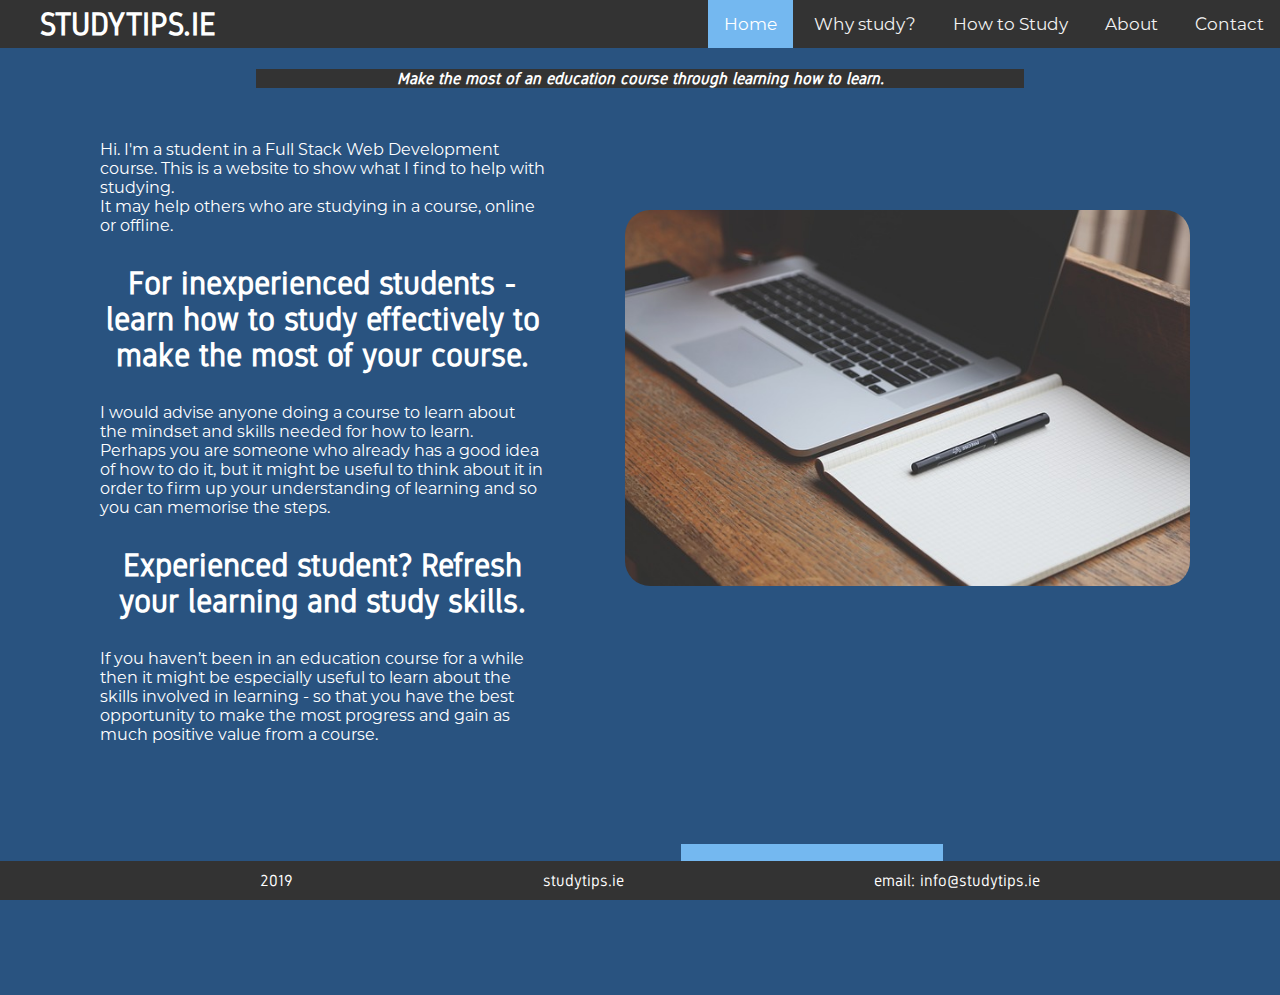
<file: index.html>
<!DOCTYPE html>
<html lang="en">

<head>
    <meta charset="UTF-8">
    <meta name="viewport" content="width=device-width, initial-scale=1.0">
    <meta http-equiv="X-UA-Compatible" content="ie=edge">
    <title>Study Tips</title>

    <!-- Load favicons and device-specific icons -->
    <link rel="apple-touch-icon" sizes="180x180" href="apple-touch-icon.png">
    <link rel="icon" type="image/png" sizes="32x32" href="favicon-32x32.png">
    <link rel="icon" type="image/png" sizes="16x16" href="favicon-16x16.png">
    <link rel="manifest" href="site.webmanifest">


    <link rel="stylesheet" href="assets/css/style.css">

    <!-- Load an icon library to show a hamburger menu (bars) on small screens -->
    <link rel="stylesheet" href="https://cdnjs.cloudflare.com/ajax/libs/font-awesome/5.11.2/css/all.min.css">


</head>

<body>
    <!-- Navigation header bar -->

    <!-- Mobile header -->
    <header class="myheadermob" id="myHeadermob">

        <div class="pagetitlemob">
            <h1>StudyTips.ie</h1>
            <a href="javascript:void(0);" class="icon" onclick="myFunction()">
                <i class="fa fa-bars"></i>
            </a>
        </div>

    </header>

    <div class="topnavmob" id="myTopnavmob">


        <a href="index.html" class="active">Home</a>
        <a href="whystudy.html">Why study?</a>
        <a href="howtostudy.html">How to Study</a>
        <a href="about.html">About</a>
        <a href="contact.html">Contact</a>


    </div>



    <!-- Desktop header -->
    <header class="myheader" id="myHeader">

        <div class="pagetitle">
            <h1>StudyTips.ie</h1>
        </div>


        <div class="topnav" id="myTopnav">

            <a href="index.html" class="active">Home</a>
            <a href="whystudy.html">Why study?</a>
            <a href="howtostudy.html">How to Study</a>
            <a href="about.html">About</a>
            <a href="contact.html">Contact</a>

        </div>

    </header>


    <!-- Sub header -->
    <div class="subheader">
        <h4><i>Make the most of an education course through learning how to learn.</i></h4>
    </div>


    <!-- Content -->
    <article class="content">




        <!-- Homepage main content -->
        <span class="homecontent">
            <p>
                Hi. I'm a student in a Full Stack Web Development course. This is a website to show what I find to help
                with studying. <br> It may help others who are studying in a course, online or offline.
            </p>


            <h1>
                For inexperienced students - learn how to study effectively to make the most of your course.
            </h1>
            <p>
                I would advise anyone doing a course to learn about the mindset and skills needed for how to learn. <br>
                Perhaps you are someone who already has a good idea of how to do it, but it might be useful to think
                about it in order to firm up your understanding of learning and so you can memorise the steps.
            </p>

            <h1>
                Experienced student? Refresh your learning and study skills.
            </h1>
            <p>
                If you haven’t been in an education course for a while then it might be especially useful to learn about
                the skills involved in learning - so that you have the best opportunity to make the most progress and
                gain as much positive value from a course.
            </p>
        </span>


        <!-- Image -->

        <span id="laptopimage">
            <img src="assets/images/startup-593327_640.jpg" alt="laptop">
        </span>


    </article>

    <div class="pagenav-spacer"></div>

    <!-- "Page-turning" style navigation -->
    <nav class="page-nav">
        <a href="#" class="previous" id="pagenav-home">&#8249; Previous page</a>
        <a href="whystudy.html" class="next">Next page &#8250;</a>

    </nav>

    <div class="footer-spacer"></div>


    <!-- Footer -->
    <footer>
        <span>2019</span>
        <span>studytips.ie</span>
        <span>email: info@studytips.ie</span>
    </footer>

    <!-- Loading javascript after html and css, following progressive web design. -->
    <script src="assets/js/main.js"></script>

</body>

</html>
</file>
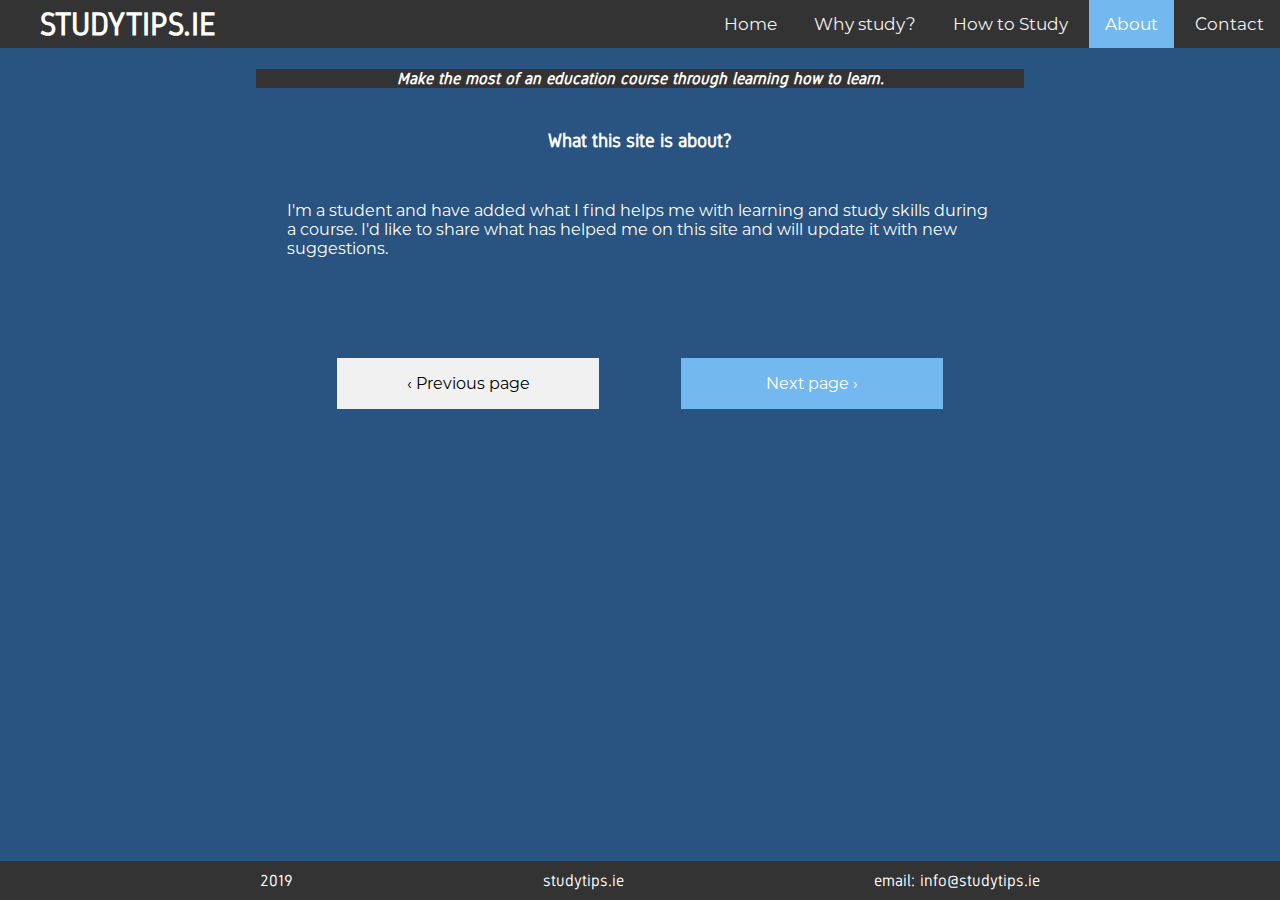
<file: about.html>
<!DOCTYPE html>
<html lang="en">

<head>
    <meta charset="UTF-8">
    <meta name="viewport" content="width=device-width, initial-scale=1.0">
    <meta http-equiv="X-UA-Compatible" content="ie=edge">
    <title>Study Tips</title>
    

    <link rel="stylesheet" href="assets/css/style.css">
    <link rel="stylesheet" href="assets/css/pages.css">


    <!-- Load an icon library to show a hamburger menu (bars) on small screens -->
    <link rel="stylesheet" href="https://cdnjs.cloudflare.com/ajax/libs/font-awesome/4.7.0/css/font-awesome.min.css">


    <!-- Load favicons and device-specific icons -->
    <link rel="apple-touch-icon" sizes="180x180" href="apple-touch-icon.png">
    <link rel="icon" type="image/png" sizes="32x32" href="favicon-32x32.png">
    <link rel="icon" type="image/png" sizes="16x16" href="favicon-16x16.png">
    <link rel="manifest" href="site.webmanifest">


</head>

<body>
    <!-- Navigation header bar -->

    <!-- Mobile header -->
    <header class="myheadermob" id="myHeadermob">

        <div class="pagetitlemob">
            <h1>StudyTips.ie</h1>

            <a href="javascript:void(0);" class="icon" onclick="myFunction()">
                <i class="fa fa-bars"></i>
            </a>
        </div>

    </header>

    <div class="topnavmob" id="myTopnavmob">

        <a href="index.html">Home</a>
        <a href="whystudy.html">Why study?</a>
        <a href="howtostudy.html">How to Study</a>
        <a href="about.html" class="active">About</a>
        <a href="contact.html">Contact</a>

    </div>



    <!-- Desktop header -->
    <header class="myheader" id="myHeader">

        <div class="pagetitle">
            <h1>StudyTips.ie</h1>
        </div>


        <div class="topnav" id="myTopnav">


            <a href="index.html">Home</a>
            <a href="whystudy.html">Why study?</a>
            <a href="howtostudy.html">How to Study</a>
            <a href="about.html" class="active">About</a>
            <a href="contact.html">Contact</a>

            </a>
        </div>

    </header>


    <!-- Sub header -->
    <div class="subheader">
        <h4><i>Make the most of an education course through learning how to learn.</i></h4>
    </div>


    <!-- Content -->
    <article id="content-about">

        <h3>What this site is about?</h3>
        <p>
            I'm a student and have added what I find helps me with learning and study skills during a course.

            I'd like to share what has helped me on this site and will update it with new suggestions.</p>

    </article>


    <!-- "Page-turning" style navigation -->
    <div class="pagenav-spacer"></div>

    <nav class="page-nav">
        <a href="howtostudy.html" class="previous">&#8249; Previous page</a>
        <a href="contact.html" class="next">Next page &#8250;</a>
    </nav>

    <div class="footer-spacer"></div>


    <!-- Footer -->
    <footer>
        <span>2019</span>
        <span>studytips.ie</span>
        <span>email: info@studytips.ie</span>
    </footer>




    <script src="assets/js/main.js"></script>

</body>

</html>
</file>
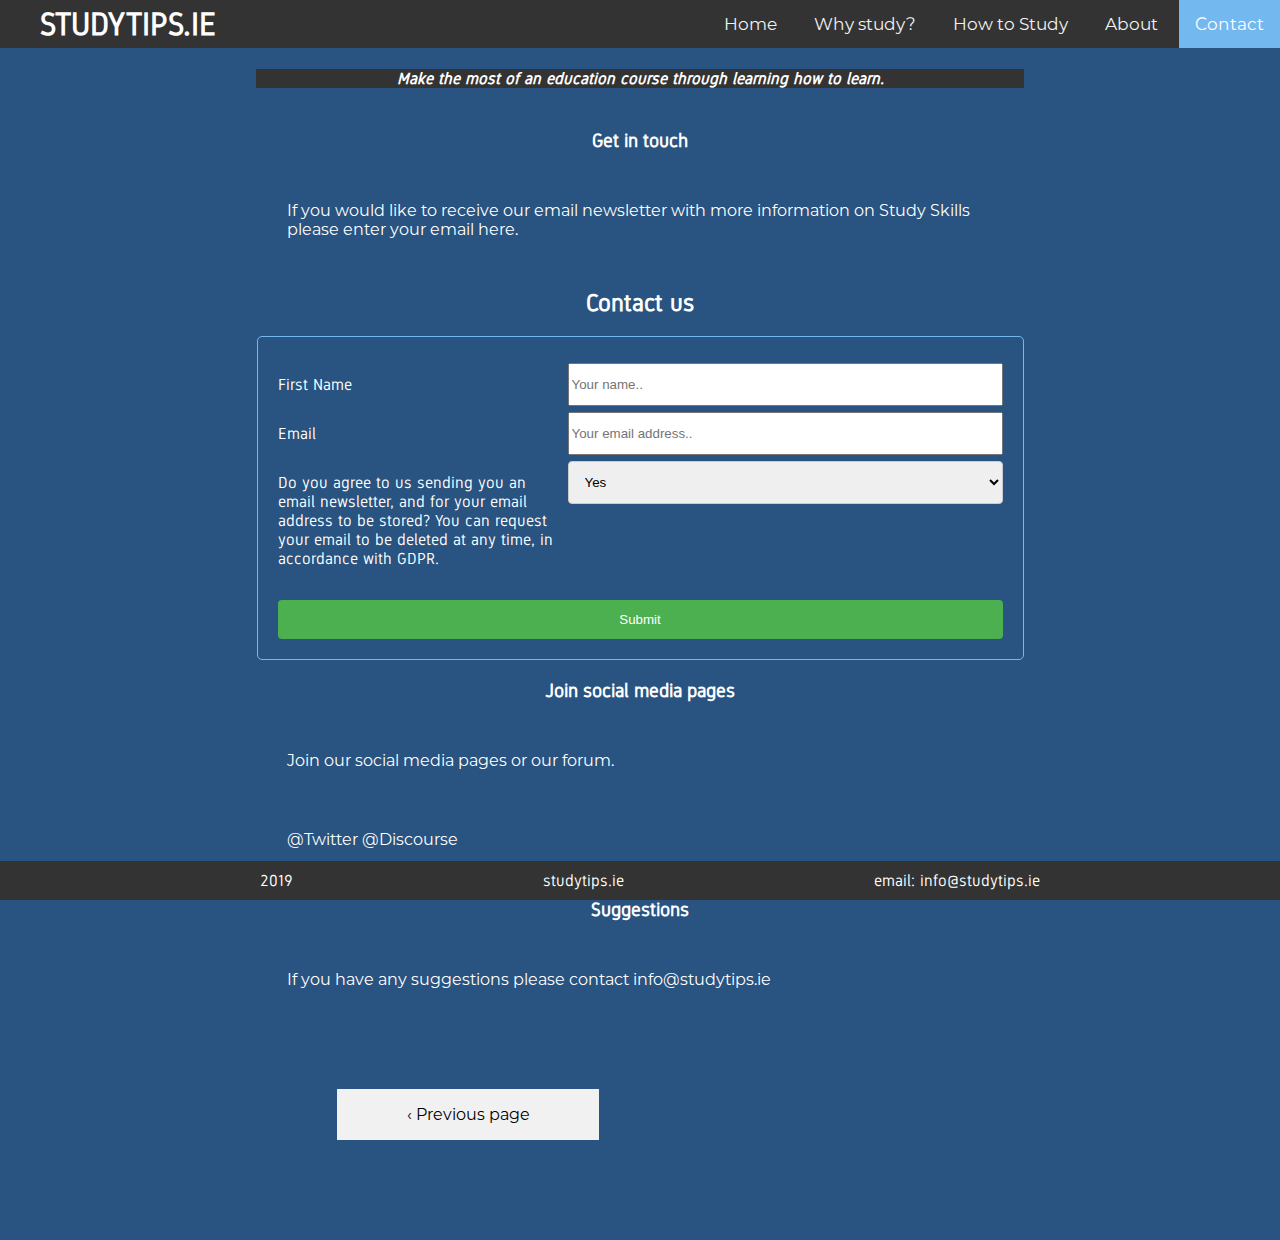
<file: contact.html>
<!DOCTYPE html>
<html lang="en">

<head>
    <meta charset="UTF-8">
    <meta name="viewport" content="width=device-width, initial-scale=1.0">
    <meta http-equiv="X-UA-Compatible" content="ie=edge">
    <title>Study Tips</title>


    <link rel="stylesheet" href="assets/css/style.css">
    <link rel="stylesheet" href="assets/css/pages.css">


    <!-- Load an icon library to show a hamburger menu (bars) on small screens -->
    <link rel="stylesheet" href="https://cdnjs.cloudflare.com/ajax/libs/font-awesome/4.7.0/css/font-awesome.min.css">


    <!-- Load favicons and device-specific icons -->
    <link rel="apple-touch-icon" sizes="180x180" href="apple-touch-icon.png">
    <link rel="icon" type="image/png" sizes="32x32" href="favicon-32x32.png">
    <link rel="icon" type="image/png" sizes="16x16" href="favicon-16x16.png">
    <link rel="manifest" href="site.webmanifest">


</head>

<body>
    <!-- Navigation header bar -->

    <!-- Mobile header -->
    <header class="myheadermob" id="myHeadermob">

        <div class="pagetitlemob">
            <h1>StudyTips.ie</h1>

            <a href="javascript:void(0);" class="icon" onclick="myFunction()">
                <i class="fa fa-bars"></i>
            </a>
        </div>

    </header>

    <div class="topnavmob" id="myTopnavmob">

        <a href="index.html">Home</a>
        <a href="whystudy.html">Why study?</a>
        <a href="howtostudy.html">How to Study</a>
        <a href="about.html">About</a>
        <a href="contact.html" class="active">Contact</a>

    </div>



    <!-- Desktop header -->
    <header class="myheader" id="myHeader">

        <div class="pagetitle">
            <h1>StudyTips.ie</h1>
        </div>


        <div class="topnav" id="myTopnav">


            <a href="index.html">Home</a>
            <a href="whystudy.html">Why study?</a>
            <a href="howtostudy.html">How to Study</a>
            <a href="about.html">About</a>
            <a href="contact.html" class="active">Contact</a>

            </a>
        </div>

    </header>


    <!-- Sub header -->
    <div class="subheader">
        <h4><i>Make the most of an education course through learning how to learn.</i></h4>
    </div>


    <!-- Content -->
    <article id="content-contact">

        <h3>Get in touch</h3>
        <p>If you would like to receive our email newsletter with more information on Study Skills please enter your
            email here.</p>


        <!-- This responsive form is based on an example from https://www.w3schools.com/howto/howto_css_responsive_form.asp -->

        <h2>Contact us</h2>
        <!-- <p>Resize the browser window to see the effect. When the screen is less than 600px wide, make the two columns
            stack on top of each other instead of next to each other.</p> -->

        <div class="container">
            <form method="GET">
                <div class="row">
                    <div class="col-25">
                        <label for="fname">First Name</label>
                    </div>
                    <div class="col-75">
                        <input type="text" id="fname" name="firstname" placeholder="Your name..">
                    </div>
                </div>
                <div class="row">
                    <div class="col-25">
                        <label for="email">Email</label>
                    </div>
                    <div class="col-75">
                        <input type="email" id="email" name="email" placeholder="Your email address.." required>
                    </div>
                </div>
                <div class="row">
                    <div class="col-25">
                        <label for="privacyconsent">Do you agree to us sending you an email newsletter, and for your
                            email address to be stored? You can request your email to be deleted at any time, in
                            accordance with GDPR.</label>
                    </div>
                    <div class="col-select">
                        <select id="privacyconsent" name="privacyconsent" required>
                            <option value="yes">Yes</option>
                            <option value="no">No</option>
                            <!-- <option value="usa">USA</option> -->
                        </select>
                    </div>
                </div>
                <!-- <div class="row">
                    <div class="col-25">
                        <label for="subject">Subject</label>
                    </div>
                    <div class="col-75">
                        <textarea id="subject" name="subject" placeholder="Write something.."
                            style="height:200px"></textarea>
                    </div>
                </div> -->
                <div class="row">
                    <input type="submit" value="Submit">
                </div>
            </form>
        </div>


        <h3>Join social media pages</h3>
        <p>Join our social media pages or our forum.</p>
        <p>@Twitter @Discourse</p>

        <h3>Suggestions</h3>
        <p>If you have any suggestions please contact info@studytips.ie</p>


    </article>



    <!-- "Page-turning" style navigation -->
    <div class="pagenav-spacer"></div>

    <nav class="page-nav">
        <a href="about.html" class="previous">&#8249; Previous page</a>
        <a href="#" class="next" id="pagenav-contact">Next page &#8250;</a>
    </nav>

    <div class="footer-spacer"></div>


    <!-- Footer -->
    <footer>
        <span>2019</span>
        <span>studytips.ie</span>
        <span>email: info@studytips.ie</span>
    </footer>


    <script src="assets/js/main.js"></script>

</body>

</html>
</file>
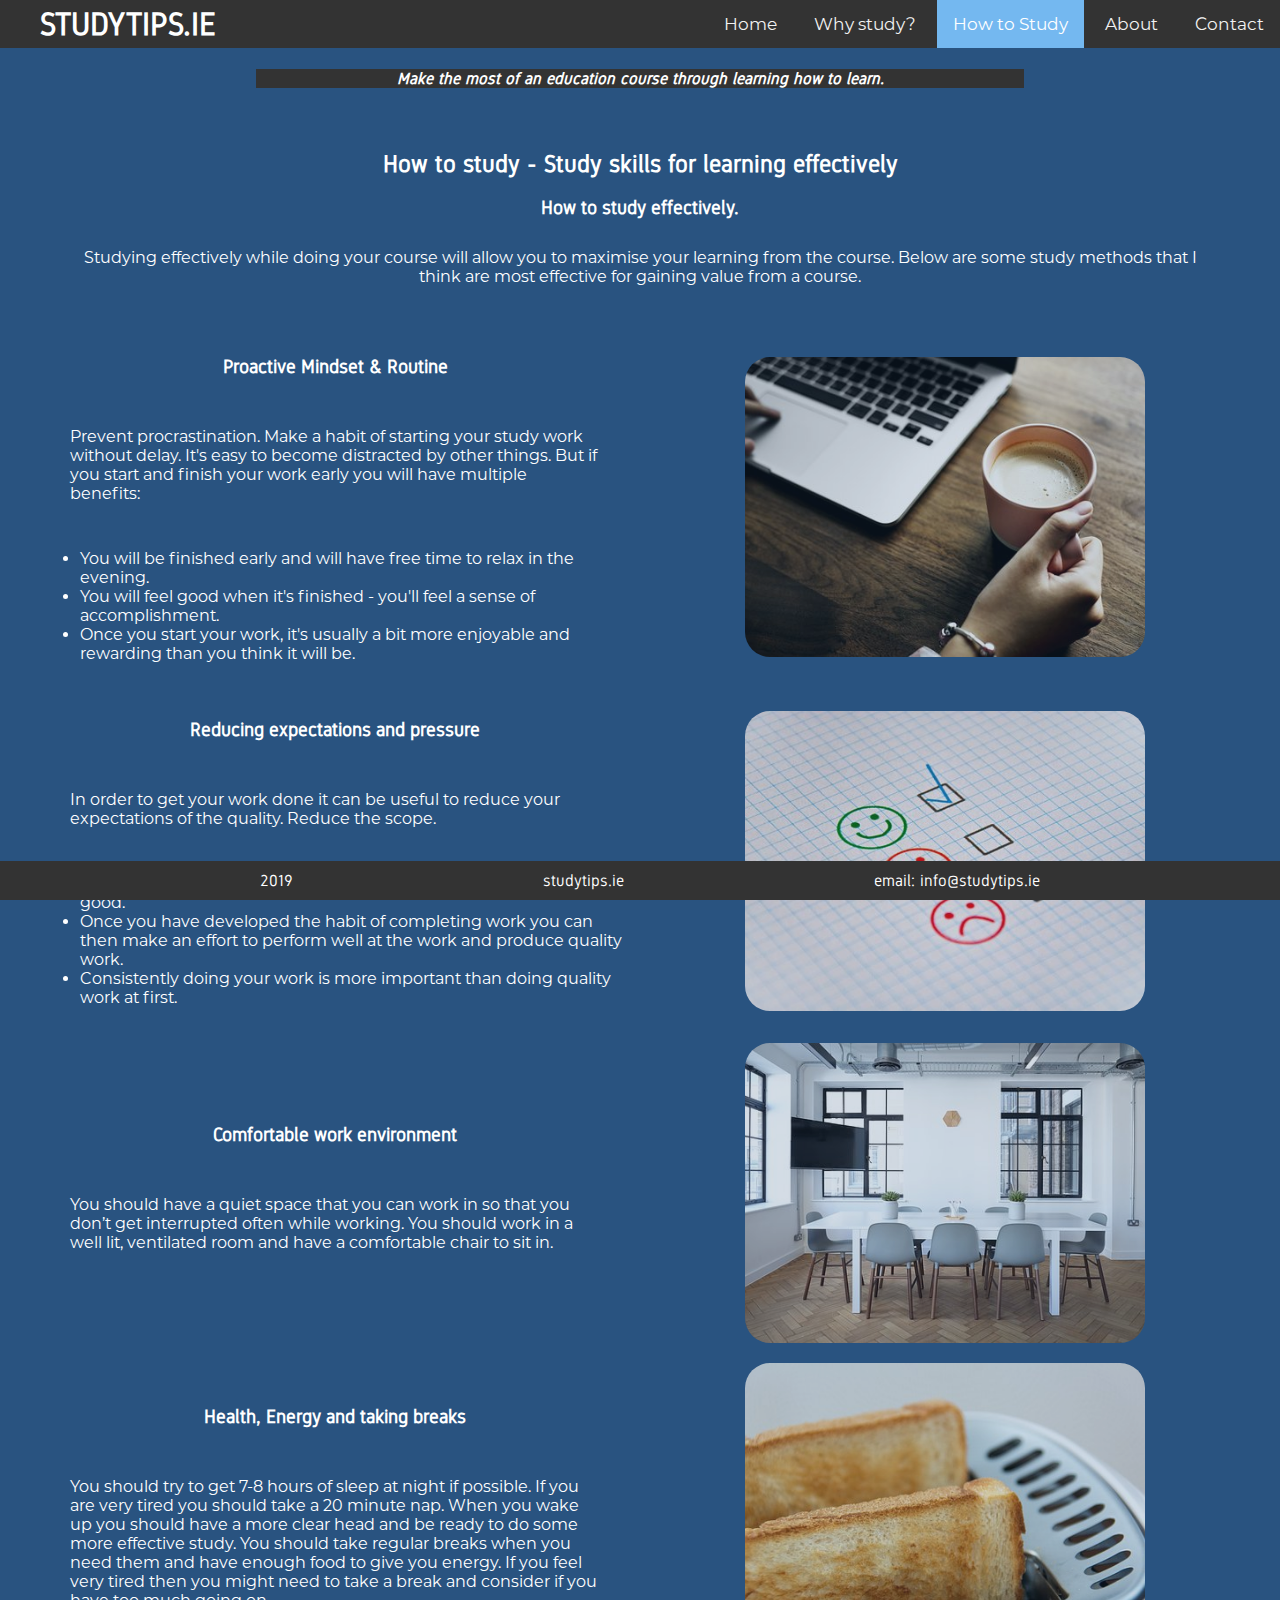
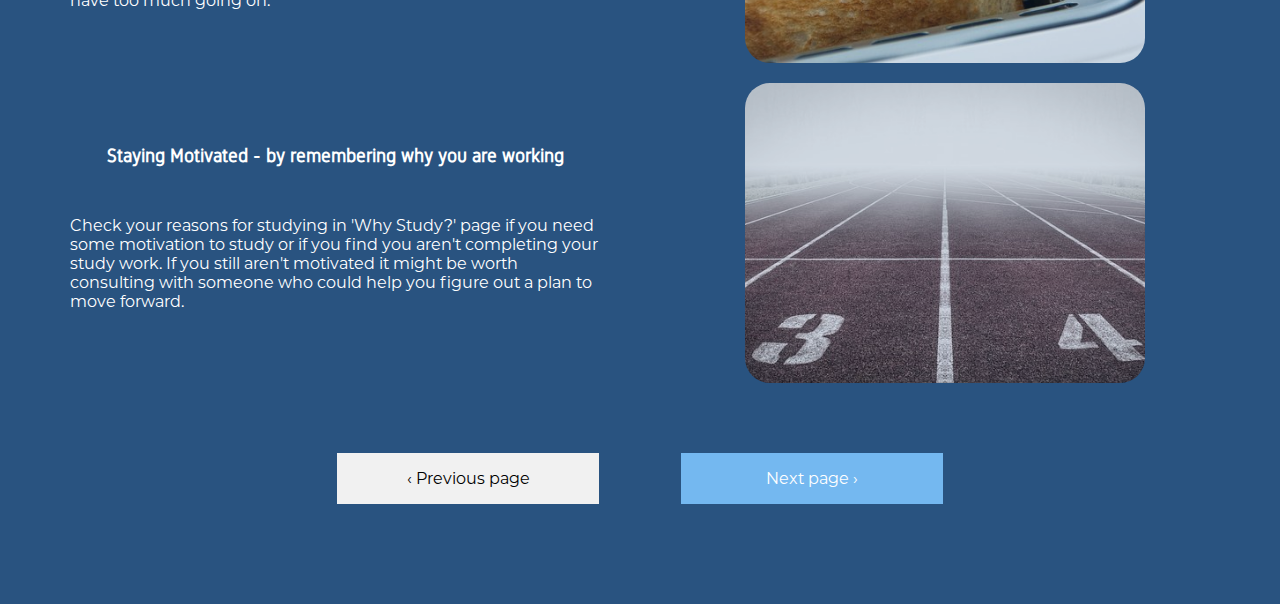
<file: howtostudy.html>
<!DOCTYPE html>
<html lang="en">

<head>
    <meta charset="UTF-8">
    <meta name="viewport" content="width=device-width, initial-scale=1.0">
    <meta http-equiv="X-UA-Compatible" content="ie=edge">
    <title>Study Tips</title>
    

    <link rel="stylesheet" href="assets/css/style.css">
    <link rel="stylesheet" href="assets/css/pages.css">

    <!-- Load favicons and device-specific icons -->
    <link rel="apple-touch-icon" sizes="180x180" href="apple-touch-icon.png">
    <link rel="icon" type="image/png" sizes="32x32" href="favicon-32x32.png">
    <link rel="icon" type="image/png" sizes="16x16" href="favicon-16x16.png">
    <link rel="manifest" href="site.webmanifest">


    <!-- Load an icon library to show a hamburger menu (bars) on small screens -->
    <link rel="stylesheet" href="https://cdnjs.cloudflare.com/ajax/libs/font-awesome/4.7.0/css/font-awesome.min.css">


</head>

<body>
    <!-- Navigation header bar -->

    <!-- Mobile header -->
    <header class="myheadermob" id="myHeadermob">

        <div class="pagetitlemob">
            <h1>StudyTips.ie</h1>

            <a href="javascript:void(0);" class="icon" onclick="myFunction()">
                <i class="fa fa-bars"></i>
            </a>
        </div>

    </header>

    <div class="topnavmob" id="myTopnavmob">

        <a href="index.html">Home</a>
        <a href="whystudy.html">Why study?</a>
        <a href="howtostudy.html" class="active">How to Study</a>
        <a href="about.html">About</a>
        <a href="contact.html">Contact</a>

    </div>



    <!-- Desktop header -->
    <header class="myheader" id="myHeader">

        <div class="pagetitle">
            <h1>StudyTips.ie</h1>
        </div>


        <div class="topnav" id="myTopnav">


            <a href="index.html">Home</a>
            <a href="whystudy.html">Why study?</a>
            <a href="howtostudy.html" class="active">How to Study</a>
            <a href="about.html">About</a>
            <a href="contact.html">Contact</a>

            </a>
        </div>

    </header>


    <!-- Sub header -->
    <div class="subheader">
        <h4><i>Make the most of an education course through learning how to learn.</i></h4>
    </div>


    <!-- Content -->
    <article id="content-how">

        <div class="text-intro">
            <h2>How to study - Study skills for learning effectively</h2>
            <h3>How to study effectively.</h3>
            <p>
                Studying effectively while doing your course will allow you to maximise your learning from the course.

                Below are some study methods that I think are most effective for gaining value from a course.
            </p>
        </div>


        <div class="img-one imgdiv">
            <img class="img-how" src="assets/images/laptop-3289261__340.jpg" alt="working on laptop holding a coffee">
        </div>


        <div class="text-one">
            <h3>Proactive Mindset & Routine</h3>
            <p>
                Prevent procrastination. Make a habit of starting your study work without delay. It's easy to become
                distracted by other things.

                But if you start and finish your work early you will have multiple benefits:

            </p>

                <ul>
                    <li>You will be finished early and will have free time to relax in the evening.</li>
                    <li>You will feel good when it's finished - you'll feel a sense of accomplishment.</li>
                    <li>Once you start your work, it's usually a bit more enjoyable and rewarding than you think it will
                        be.</li>
                </ul>
           
        </div>


        <div class="img-two imgdiv">
            <img class="img-how" src="assets/images/feedback-3677258__340.jpg" alt="feedback checklist">
        </div>

        <div class="text-two">
            <h3>Reducing expectations and pressure</h3>
            <p>
                In order to get your work done it can be useful to reduce your expectations of the quality.
                Reduce the scope.
            </p>
                <ul>
                    <li>Make your goal to complete your study work, even if it isn't very good.</li>
                    <li>Once you have developed the habit of completing work you can then make an effort to perform well
                        at the work and produce quality work.</li>
                    <li>Consistently doing your work is more important than doing quality work at first.</li>
                </ul>
            
        </div>



        <div class="img-three imgdiv">
            <img class="img-how" src="assets/images/chairs-2181960__340.jpg" alt="collaborative office-work table">
        </div>

        <div class="text-three">
            <h3>Comfortable work environment</h3>
            <p>
                You should have a quiet space that you can work in so that you don’t get interrupted often while
                working.

                You should work in a well lit, ventilated room and have a comfortable chair to sit in.
            </p>
        </div>

        <!-- <div class="hzline"></div> -->




        <div class="img-four imgdiv">
            <img class="img-how" src="assets/images/toast-1077889__340.jpg" alt="toast in a toaster">
        </div>

        <div class="text-four">
            <h3>Health, Energy and taking breaks</h3>
            <p>
                You should try to get 7-8 hours of sleep at night if possible.

                If you are very tired you should take a 20 minute nap. When you wake up you should have a more clear
                head and be ready to do some more effective study.

                You should take regular breaks when you need them and have enough food to give you energy.

                If you feel very tired then you might need to take a break and consider if you have too much going on.
            </p>
        </div>




        <div class="img-five imgdiv">
            <img class="img-how" src="assets/images/sport-1201014__340.jpg" alt="athletics track starting line">
        </div>

        <div class="text-five">
            <h3>Staying Motivated - by remembering why you are working</h3>
            <p>
                Check your reasons for studying in 'Why Study?' page if you need some motivation to study or if you find
                you aren't completing your study work.

                If you still aren't motivated it might be worth consulting with someone who could help you figure out a
                plan to move forward.
            </p>
        </div>



    </article>


    <!-- "Page-turning" style navigation -->
    <div class="pagenav-spacer"></div>

    <nav class="page-nav">
        <a href="whystudy.html" class="previous">&#8249; Previous page</a>
        <a href="about.html" class="next">Next page &#8250;</a>
    </nav>

    <div class="footer-spacer"></div>


    <!-- Footer -->
    <footer>
        <span>2019</span>
        <span>studytips.ie</span>
        <span>email: info@studytips.ie</span>
    </footer>



    <script src="assets/js/main.js"></script>

</body>

</html>
</file>
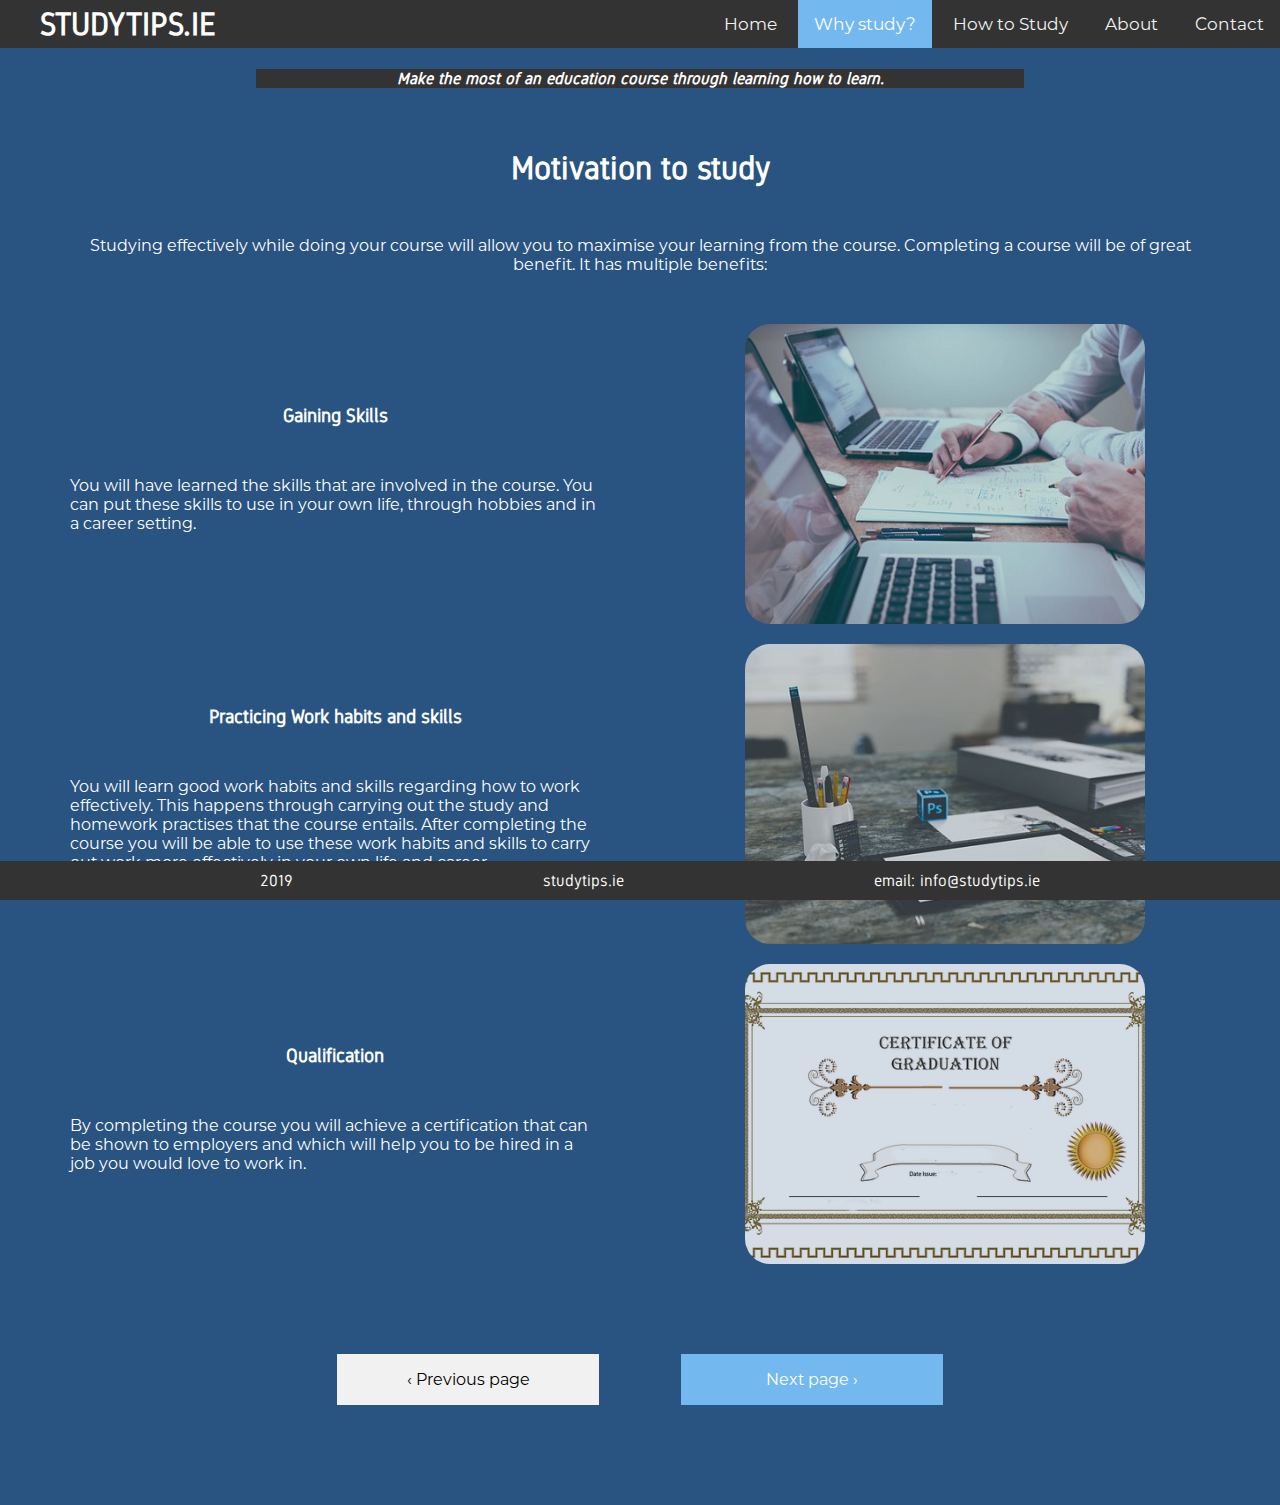
<file: whystudy.html>
<!DOCTYPE html>
<html lang="en">

<head>
    <meta charset="UTF-8">
    <meta name="viewport" content="width=device-width, initial-scale=1.0">
    <meta http-equiv="X-UA-Compatible" content="ie=edge">
    <title>Study Tips</title>



    <link rel="stylesheet" href="assets/css/style.css">
    <link rel="stylesheet" href="assets/css/pages.css">


    <!-- Load favicons and device-specific icons -->
    <link rel="apple-touch-icon" sizes="180x180" href="apple-touch-icon.png">
    <link rel="icon" type="image/png" sizes="32x32" href="favicon-32x32.png">
    <link rel="icon" type="image/png" sizes="16x16" href="favicon-16x16.png">
    <link rel="manifest" href="site.webmanifest">


    <!-- Load an icon library to show a hamburger menu (bars) on small screens -->
    <link rel="stylesheet" href="https://cdnjs.cloudflare.com/ajax/libs/font-awesome/4.7.0/css/font-awesome.min.css">


</head>

<body>
    <!-- Navigation header bar -->

    <!-- Mobile header -->
    <header class="myheadermob" id="myHeadermob">

        <div class="pagetitlemob">
            <h1>StudyTips.ie</h1>

            <a href="javascript:void(0);" class="icon" onclick="myFunction()">
                <i class="fa fa-bars"></i>
            </a>
        </div>

    </header>


    <div class="topnavmob" id="myTopnavmob">


        <a href="index.html">Home</a>
        <a href="whystudy.html" class="active">Why study?</a>
        <a href="howtostudy.html">How to Study</a>
        <a href="about.html">About</a>
        <a href="contact.html">Contact</a>

    </div>


    <!-- Desktop header -->
    <header class="myheader" id="myHeader">

        <div class="pagetitle">
            <h1>StudyTips.ie</h1>
        </div>


        <div class="topnav" id="myTopnav">


            <a href="index.html">Home</a>
            <a href="whystudy.html" class="active">Why study?</a>
            <a href="howtostudy.html">How to Study</a>
            <a href="about.html">About</a>
            <a href="contact.html">Contact</a>

            </a>
        </div>

    </header>


    <!-- Sub header -->
    <div class="subheader">
        <h4><i>Make the most of an education course through learning how to learn.</i></h4>
    </div>


    <!-- Content -->
    <div class="content-wrapper">
        <article id="content-why">

            <div class="text-intro">
                <h1>
                    Motivation to study
                </h1>
                <p>
                    Studying effectively while doing your course will allow you to maximise your learning from the
                    course.
                    Completing a course will be of great benefit. It has multiple benefits:
                </p>
            </div>


            <div class="img-one imgdiv">
                <img class="img-why" src="assets/images/office-1209640__340.jpg" alt="Office work collaboration">
            </div>


            <div class="text-one">
                <h3>
                    Gaining Skills
                </h3>
                <p>
                    You will have learned the skills that are involved in the course. You can put these skills to use in
                    your own life, through hobbies and in a career setting.
                </p>
            </div>





            <div class="img-two imgdiv">
                <img class="img-why" src="assets/images/office-1834294__340.jpg" alt="sketchbook">
            </div>

            <div class="text-two">
                <h3>
                    Practicing Work habits and skills
                </h3>
                <p>
                    You will learn good work habits and skills regarding how to work effectively. This happens through
                    carrying out the study and homework practises that the course entails. After completing the course
                    you will be able to use these work habits and skills to carry out work more effectively in your own
                    life and career.
                </p>
            </div>



            <div class="img-three imgdiv">
                <img class="img-why" src="assets/images/certificate-2760734__340.png" alt="certificate of graduation">
            </div>


            <div class="text-three">
                <h3>
                    Qualification
                </h3>
                <p>
                    By completing the course you will achieve a certification that can be shown to employers and which
                    will help you to be hired in a job you would love to work in.
                </p>
            </div>



        </article>
    </div>


    <!-- "Page-turning" style navigation -->
    <div class="pagenav-spacer"></div>

    <nav class="page-nav">
        <a href="index.html" class="previous">&#8249; Previous page</a>
        <a href="howtostudy.html" class="next">Next page &#8250;</a>
    </nav>

    <div class="footer-spacer"></div>


    <!-- Footer -->
    <footer>
        <span>2019</span>
        <span>studytips.ie</span>
        <span>email: info@studytips.ie</span>
    </footer>




    <script src="assets/js/main.js"></script>

</body>

</html>
</file>
<file: assets/css/style.css>
/* Styling for this site is provided in this css file 'style.css' as 
well as 'pages.css'
A fade-in animation is used to provide an opacity fade in effect 
whenever a page is loaded to the screen. */

/* Fonts for page */

@font-face {
    font-family: 'GidoleRegular';
    src: url('../../assets/fonts/Gidole-Regular.ttf') format('truetype');
    font-weight: normal;
    font-style: normal;
}

@font-face {
    font-family: 'MontserratRegular';
    src: url('../../assets/fonts/Montserrat-Regular.otf') format('truetype');
    font-weight: normal;
    font-style: normal;
}


/* Page fade-in animation */

@keyframes pagefadein {
    from {
        opacity: 50%;
    }

    to {
        opacity: 100%;
    }
}

@keyframes imgfadein {
    from {
        opacity: 20%;
    }

    to {
        opacity: 80%;
    }
}



article,
.subheader {
    /* page fade-in animation */
    animation-name: pagefadein;
    animation-duration: 400ms;
    animation-timing-function: ease-in;
    animation-fill-mode: forwards;
    animation-iteration-count: 1;
}

img {
    animation-name: imgfadein;
    animation-duration: 1.2s;
    animation-timing-function: ease-in;
    animation-fill-mode: forwards;
    animation-iteration-count: 1;


    border-radius: 25px;
}






/* <body> element styling */

body {

    /* background-color: #b62f25; */
    background-color: #295380;

    color: white;
    font-family: 'GidoleRegular', serif;
    padding: 0;
    margin: 0;

    /* 100% height so footer is positioned at page bottom */
    height: 100%;
    min-height: 1vh;

}

/* h1 element styling */

h1 {
    /* padding: 20px; */
    margin: 20px;
    text-align: center;
}

h2 {
    margin: 20px;
    text-align: center;
}

h3 {
    margin: 20px;
    text-align: center;
}


/* <p> element styling */

p {
    font-family: 'MontserratRegular', 'Segoe UI', Tahoma, Geneva, Verdana, sans-serif;
    margin: 30px;
}

@media (min-width: 767px) {
    p {
        margin: 30px;
    }
}

li {
    font-family: 'MontserratRegular', 'Segoe UI', Tahoma, Geneva, Verdana, sans-serif;
}


/* <a> element styling */

a {
    font-family: 'MontserratRegular', 'Segoe UI', Tahoma, Geneva, Verdana, sans-serif;
}


/* Mobile navigation bar */

/* Hide the desktop navigation bar */
@media (max-width: 767px) {

    .myheader {
        display: none;
    }

    .myheadermob {
        /* display: flex; */
        align-items: center;
        justify-content: space-between;
        text-align: left;
        background-color: #333;
        height: 50px;
    }



    .pagetitlemob {
        text-transform: uppercase;
        text-align: centre;
        display: inline;
        margin: 0;
        padding: 0;

    }

    .pagetitlemob h1 {
        display: inline;
        /* margin: 20px; */
        /* padding: 20px; */
        font-size: 100%;
        position: absolute;
    }

    /* Responsive Top navigation bar from https://www.w3schools.com/howto/howto_js_topnav_responsive.asp */
    /* Add a black background color to the top navigation */
    /* { */
    .topnavmob {
        background-color: #333;
        overflow: hidden;
    }

    /* Style the links inside the navigation bar */
    .topnavmob a {
        color: #f2f2f2;
        text-align: center;
        padding: 14px 16px;
        text-decoration: none;
        font-size: 17px;

    }

    .pagetitlemob a {
        color: #f2f2f2;
        text-align: center;
        padding: 14px 16px;
        text-decoration: none;
        font-size: 17px;

    }

    /* Change the color of links on hover */
    .topnavmob a:hover {
        background-color: #ddd;
        color: black;
    }

    /* Add an active class to highlight the current page */
    .topnavmob a.active {
        background-color: rgb(116, 184, 240);
        color: white;
    }


    .topnavmob a:not(icon) {
        display: none;
    }

    .pagetitlemob a.icon {
        float: right;
        display: absolute;
        right: 0;
        top: 0;
    }


    /* The "responsive" class is added to the topnav with JavaScript when the user clicks on the icon. This class makes the topnav look good on small screens (display the links vertically instead of horizontally) */
    .topnavmob.responsive {
        position: relative;
    }

    .pagetitlemob.responsive a.icon {
        position: absolute;
        right: 0;
        top: 0;
    }

    .topnavmob.responsive a {
        float: none;
        display: block;
        text-align: left;
        top: 40px;
    }
}


/* Desktop navigation bar */

@media (min-width: 767px) {

    .topnavmob {
        display: none;
    }


    .myheader {
        display: flex;
        align-items: center;
        justify-content: space-between;
        text-align: center;
        background-color: #333;
        position: sticky;
        top: 0%;

        z-index: 1;

    }

    .myheadermob {
        display: none;
    }



    /* Responsive Top navigation bar from https://www.w3schools.com/howto/howto_js_topnav_responsive.asp */
    /* Add a black background color to the top navigation */
    /* { */

    .topnav {
        /* background-color: #333; */
        overflow: hidden;
        /* justify-content: flex-end; */
    }

    /* Style the links inside the navigation bar */
    .topnav a {
        /* float: right; */
        display: inline-block;
        color: #f2f2f2;
        text-align: center;
        padding: 14px 16px;
        text-decoration: none;
        font-size: 17px;

    }

    /* Change the color of links on hover */
    .topnav a:hover {
        background-color: #ddd;
        color: black;
    }

    /* Add an active class to highlight the current page */
    .topnav a.active {
        background-color: rgb(116, 184, 240);
        color: white;
    }
}


/* } */


/* Page title & logo styling */

.pagetitle {
    text-transform: uppercase;
    text-align: centre;
    /* background-color: navy; */
    display: inline;
    /* margin-top: 20px; */
    justify-content: left;
    vertical-align: middle;

}

.pagetitle h1 {
    display: inline;
    margin: 20px;
    padding: 20px;
    vertical-align: middle;
}


/* Spacer styling for responsive header bar. */
.spacer {
    flex-grow: unset;
    display: inline;
}


@media (min-width: 767px) {
    .pagetitle {
        position: relative;
    }

    .spacer {
        flex-grow: 1;
    }
}




/* Subheader styling */

.subheader {
    text-align: center;
    /* border: 10px solid #444; */
    background-color: #333;
    /* padding: 20px; */
    margin-left: 20%;
    margin-right: 20%;
    /* padding: 10px; */
}

.subheader h3 {
    background-color: #333;
    padding: 20px;
    display: block;

}



/* Content styling */


.content {
    display: grid;
    grid-template: auto auto / auto;

}

@media (min-width: 767px) {
    .content {
        /* display: inherit; */
        grid-template: auto / 5fr 20px 5fr 50px;

        max-width: 1200px;

        margin-left: auto;
        margin-right: auto;

    }
}



#laptopimage {
    grid-column-start: unset;
    grid-column-end: unset;

    grid-row-start: 1;
    grid-row-end: 2;
}

#laptopimage img {
    width: 100%;
    margin-bottom: 40px;
    margin-top: 0px;
    max-width: 767px;
}

.homecontent {
    margin-right: 0px;
    margin-left: 0px;

    grid-column-start: 1;
}


@media (min-width: 767px) {

    #laptopimage {
        /* height: 300px; */
        /* width: 300px; */

        grid-column-start: 3;
        grid-column-end: 4;
    }

    #laptopimage img {
        /* size: 100%; */
        /* height: 100%; */
        width: 100%;
        align-content: center;
        margin-top: 100px;
    }

    .homecontent {
        margin-right: 30px;
        margin-left: 30px;

        grid-column-start: 0;
    }

}




/* Footer styling */

footer {
    display: none;
    background-color: #333;
    padding: 10px;

    /* display: flex; */
    /* flex-direction: column; */
    /* justify-content: space-between; */

    bottom: 0px;
    position: fixed;

    width: 100%;

    /* flex-wrap: wrap; */

}


/* Page navigation spacer */
.pagenav-spacer {
    height: 70px;
    display: block;
}

@media (min-width: 767px) {
    .pagenav-spacer {
        /* display: none; */
    }
}


/* Previous and next navigation buttons */

.page-nav {
    display: flex;
    /* justify-content: space-between; */
    /* flex-grow: */
    

    /* margin-left: 20%;
    margin-right: 20%; */

    max-width: 1200px;
}

.previous {
    background-color: #f1f1f1;
    color: black;
    text-decoration: none;
    display: inline-block;
    padding: 25px 16px;

    width: 50%;
    /* font-size: 30px; */

    text-align: center;
}

.next {
    background-color: rgb(116, 184, 240);
    color: white;
    text-decoration: none;
    display: inline-block;
    padding: 25px 16px;

    width: 50%;

    text-align: center;

    /* font-size: 30px; */

}


#pagenav-home {
    visibility: hidden;
}

#pagenav-contact {
    visibility: hidden;
}



/* Desktop page navigation styling */
@media (min-width: 767px) {
    .page-nav {
        display: flex;
        justify-content: space-evenly;
    
        margin-left: 20%;
        margin-right: 20%;
    
        max-width: 1200px;
    }

    .previous {
        background-color: #f1f1f1;
        color: black;
        text-decoration: none;
        display: inline-block;
        padding: 16px 16px;
    
        width: 30%;
        /* font-size: 30px; */
    
        text-align: center;
    }
    
    .next {
        color: white;
        text-decoration: none;
        display: inline-block;
        padding: 16px 16px;
    
        width: 30%;
    
        text-align: center;
    
        /* font-size: 30px; */
    
    }
}


/* Desktop footer styling */
@media (min-width: 767px) {
    footer {
        display: flex;
        justify-content: space-evenly;
        flex-direction: row;
    }
}


/* Footer spacer */
.footer-spacer {
    /* height: 100px;
    display: block; */
    display: none;
}

@media (min-width: 767px) {
    .footer-spacer {
        height: 100px;
        display: block;
    }
}
</file>
<file: assets/css/pages.css>
/* margin before images*/
.imgdiv {
    margin-top: 70px;
}

@media (min-width: 767px) {
    .imgdiv {
        margin-top: 0px;
        align-items: center;
    }
}


.hzline {
    border-bottom: 3px solid #000;
}


/* Mobile styling for whystudy.html page */

#content-why {
    display: flex;
    flex-direction: column;

    /* margin-left: 30px; */

}

.img-why {
    object-fit: cover;
    height: 300px;

    opacity: 80%;
    z-index: -1;

    width: 100%;
}

@media (min-width: 1199px) {

    .content-wrapper {
        max-width: 1200px;

        margin-left: auto;
        margin-right: auto;
    }

    #content-how {
        max-width: 1200px;

        margin-left: auto;
        margin-right: auto;
    }




}



/* Desktop styling for whystudy.html */
@media (min-width: 767px) {

    .content-wrapper {
        display: flex;
        justify-content: center;
        /* max-width: 70%; */
        /* margin-left: 20%;
        margin-right: 20%; */

        max-width: 1200px;
    }

    #content-why {
        display: grid;
        grid-template: 20px auto 20px auto 20px auto 20px auto 20px / 2fr 20px 2fr;

    }



    #content-why .text-intro {
        grid-column-start: 1;
        grid-column-end: 4;

        grid-row-start: 2;
        grid-row-end: 3;

        display: flex;
        justify-content: center;
        align-content: center;
        flex-direction: column;

        text-align: center;
    }



    #content-why .text-one {
        grid-column-start: 1;
        grid-column-end: 2;

        grid-row-start: 4;
        grid-row-end: 5;

        display: flex;
        justify-content: center;
        align-content: center;
        flex-direction: column;

        /* text-align: justify; */
    }

    #content-why .text-two {
        grid-column-start: 1;
        grid-column-end: 2;

        grid-row-start: 6;
        grid-row-end: 7;

        display: flex;
        justify-content: center;
        align-content: center;
        flex-direction: column;

        /* text-align: justify; */
    }

    #content-why .text-three {
        grid-column-start: 1;
        grid-column-end: 2;

        grid-row-start: 8;
        grid-row-end: 9;

        display: flex;
        justify-content: center;
        align-content: center;
        flex-direction: column;

        /* text-align: justify; */
    }

    #content-why .img-one {
        height: auto;
        /* max-width: 150px; */
        grid-column: 3 / 4;
        grid-row: 4/5;

    }

    #content-why .img-two {
        height: auto;
        /* max-width: 200px; */
        grid-column: 3 / 4;
        grid-row: 6/7;

    }


    #content-why .img-three {
        height: auto;
        /* max-width: 200px; */
        grid-column: 3 / 4;
        grid-row: 8/9;

    }

    .img-why {
        max-width: 400px;
        width: unset;
    }

    .imgdiv {
        display: flex;
        justify-content: center;
    }

}





/* ------------------------------------------------ */
/* Mobile styling for howtostudy.html page */

#content-how {
    display: flex;
    flex-direction: column;

    /* margin-left: 30px; */

}

.img-how {
    object-fit: cover;
    height: 300px;

    opacity: 80%;
    z-index: -1;

    width: 100%;
}

#content-how .text-intro {
    text-align: center;
}


/* Desktop styling for howtostudy.html */
@media (min-width: 767px) {

    #content-how {
        display: grid;
        grid-template: 20px auto 20px auto 20px auto 20px auto 20px auto 20px/ 2fr 20px 2fr;

        /* margin-left: 20%;
        margin-right: 20%; */
        max-width: 1200px;

    }


    #content-how .text-intro {
        grid-column-start: 1;
        grid-column-end: 4;

        grid-row-start: 2;
        grid-row-end: 3;
    }



    #content-how .text-one {
        grid-column-start: 1;
        grid-column-end: 2;

        grid-row-start: 4;
        grid-row-end: 5;

        display: flex;
        justify-content: center;
        align-content: center;
        flex-direction: column;

    }

    #content-how .text-two {
        grid-column-start: 1;
        grid-column-end: 2;

        grid-row-start: 6;
        grid-row-end: 7;

        display: flex;
        justify-content: center;
        align-content: center;
        flex-direction: column;

    }

    #content-how .text-three {
        grid-column-start: 1;
        grid-column-end: 2;

        grid-row-start: 8;
        grid-row-end: 9;

        display: flex;
        justify-content: center;
        align-content: center;
        flex-direction: column;

    }

    #content-how .text-four {
        grid-column-start: 1;
        grid-column-end: 2;

        grid-row-start: 10;
        grid-row-end: 11;

        display: flex;
        justify-content: center;
        align-content: center;
        flex-direction: column;

    }

    #content-how .text-five {
        grid-column-start: 1;
        grid-column-end: 2;

        grid-row-start: 12;
        grid-row-end: 13;

        display: flex;
        justify-content: center;
        align-content: center;
        flex-direction: column;

    }

    #content-how .img-one {
        height: auto;
        /* max-width: 150px; */
        grid-column: 3 / 4;
        grid-row: 4/5;

    }

    #content-how .img-two {
        height: auto;
        /* max-width: 200px; */
        grid-column: 3 / 4;
        grid-row: 6/7;

    }


    #content-how .img-three {
        height: auto;
        /* max-width: 200px; */
        grid-column: 3 / 4;
        grid-row: 8/9;

    }

    #content-how .img-four {
        height: auto;
        /* max-width: 200px; */
        grid-column: 3 / 4;
        grid-row: 10/11;

    }

    #content-how .img-five {
        height: auto;
        /* max-width: 200px; */
        grid-column: 3 / 4;
        grid-row: 12/13;

    }

    .img-how {
        max-width: 400px;
        width: unset;
    }

}

/* --------------------------------------------------- */
/* Mobile styling for about.html page */

#content-about {
    display: flex;
    flex-direction: column;

}


/* Desktop styling for about.html */
@media (min-width: 767px) {

    #content-about {
        max-width: 767px;

        margin-left: auto;
        margin-right: auto;
    }
}





/* Mobile styling for contact.html page */

#content-contact {
    display: flex;
    flex-direction: column;

}



/* The styling for this responsive form is based on an example from https://www.w3schools.com/howto/howto_css_responsive_form.asp */
/* .col-25,
.col-75,
input[type=submit] {
    width: 100%;
    margin-top: 5px;
    
} */

.row {
    display: flex;
    flex-direction: column;
}

input[type=text],
input[type=email] {
    display: flex;
}


select,
textarea {
    width: 100%;
    padding: 12px;
    border: 1px solid #ccc;
    border-radius: 4px;
    /* resize: vertical; */
    display: inline-block;
}

input {
    width: 100%;
}

label {
    padding: 12px 12px 12px 0;
    display: inline-block;
}

input[type=submit] {
    background-color: #4CAF50;
    color: white;
    padding: 12px 20px;
    border: none;
    border-radius: 4px;
    cursor: pointer;
    /* float: right; */
    margin-top: 20px;
}

input[type=submit]:hover {
    background-color: rgb(116, 184, 240);
}

.container {
    border-radius: 5px;
    /* background-color: #f2f2f2; */
    padding: 20px;

    border: rgb(116, 184, 240) solid 1px;

    
}

.col-25,
.col-75 {
    display: flex;
}




@media screen and (min-width: 767px) {

    .row {
        flex-direction: row;
    }

    .col-25 {
        /* float: left; */
        width: 40%;
        margin-top: 6px;
    }

    .col-75 {
        /* float: left; */
        width: 60%;
        margin-top: 6px;
        
    }

    .col-select {
        width: 60%;
        margin-top: 6px;
    }

    /* Clear floats after the columns */
    /* .row:after {
        content: "";
        display: table;
        clear: both;
    } */
}


/* Desktop styling for contact.html */
@media (min-width: 767px) {

    #content-contact {
        max-width: 767px;

        margin-left: auto;
        margin-right: auto;

    }
}
</file>
